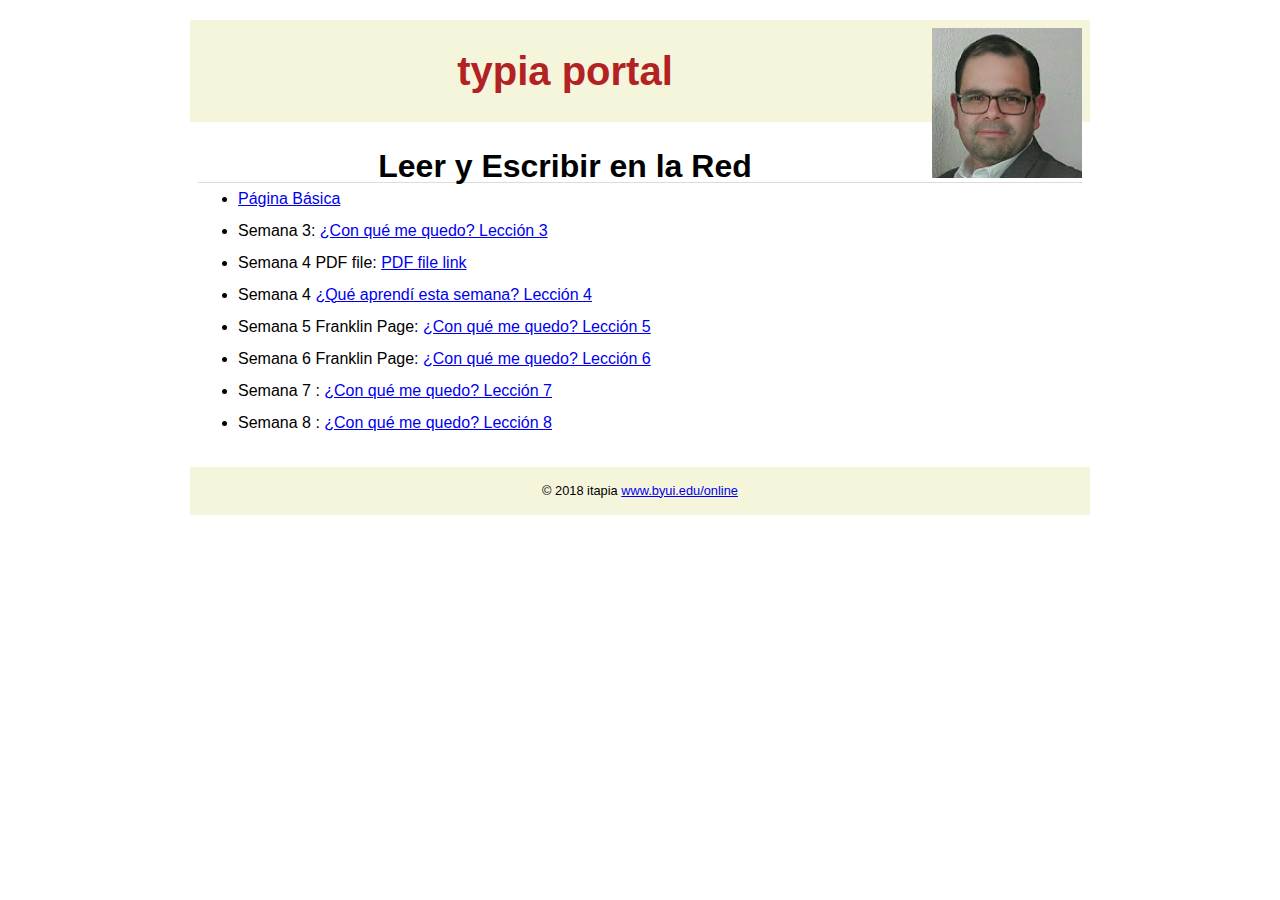
<file: index.html>
<!DOCTYPE html>
<html lang="es">
<head>
    <meta charset="utf-8">
    <meta name="viewport" content="width=device-width, initial-scale=1">
    <title>typia portal web design and development´s learnings</title>
    <meta name="description" content="Findings portal page from itapia lifelong learning">
    <link rel="stylesheet" href="styles/normalize.css">
    <link rel="stylesheet" href="styles/main.css">
    <!--link rel="icon" href="images/tapiah2favicon.ico"--> 
</head>
    
<body>
    <header>
    <img src="images/tapia-fotoprofile.jpg" width="200" alt="My profile picture">
    <h1>typia portal</h1>
    </header>
    <nav>
    <!--This will be state in future-->
    </nav>
    <main>
    <h2>Leer y Escribir en la Red</h2>
    <ul>
        <li><a href="basicpage.html">Página Básica</a></li>
        <li>Semana 3: <a href="fixedhtml.html">¿Con qué me quedo? Lección 3</a></li>
        <li>Semana 4 PDF file: <a href="/assignments/lesson-4/tapia-websiteplan.pdf">PDF file link</a></li>
        <li>Semana 4 <a href="/assignments/lesson-4/franklin-site/franklin-4.html">¿Qué aprendí esta semana? Lección 4</a></li>
        <li>Semana 5 Franklin Page: <a href="/assignments/lesson-5/index.html">¿Con qué me quedo? Lección 5</a></li>
        <li>Semana 6 Franklin Page: <a href="/assignments/lesson-61/index.html">¿Con qué me quedo? Lección 6</a></li>
        <li>Semana 7 : <a href="#">¿Con qué me quedo? Lección 7</a></li>
        <li>Semana 8 : <a href="#">¿Con qué me quedo? Lección 8</a></li>
    </ul> 
   
        
        
    </main> 
    <footer>
        <p>&copy; 2018 itapia <a href="http://www.byui.edu/online">www.byui.edu/online</a></p>
    </footer>
</body>
</html>
</file>
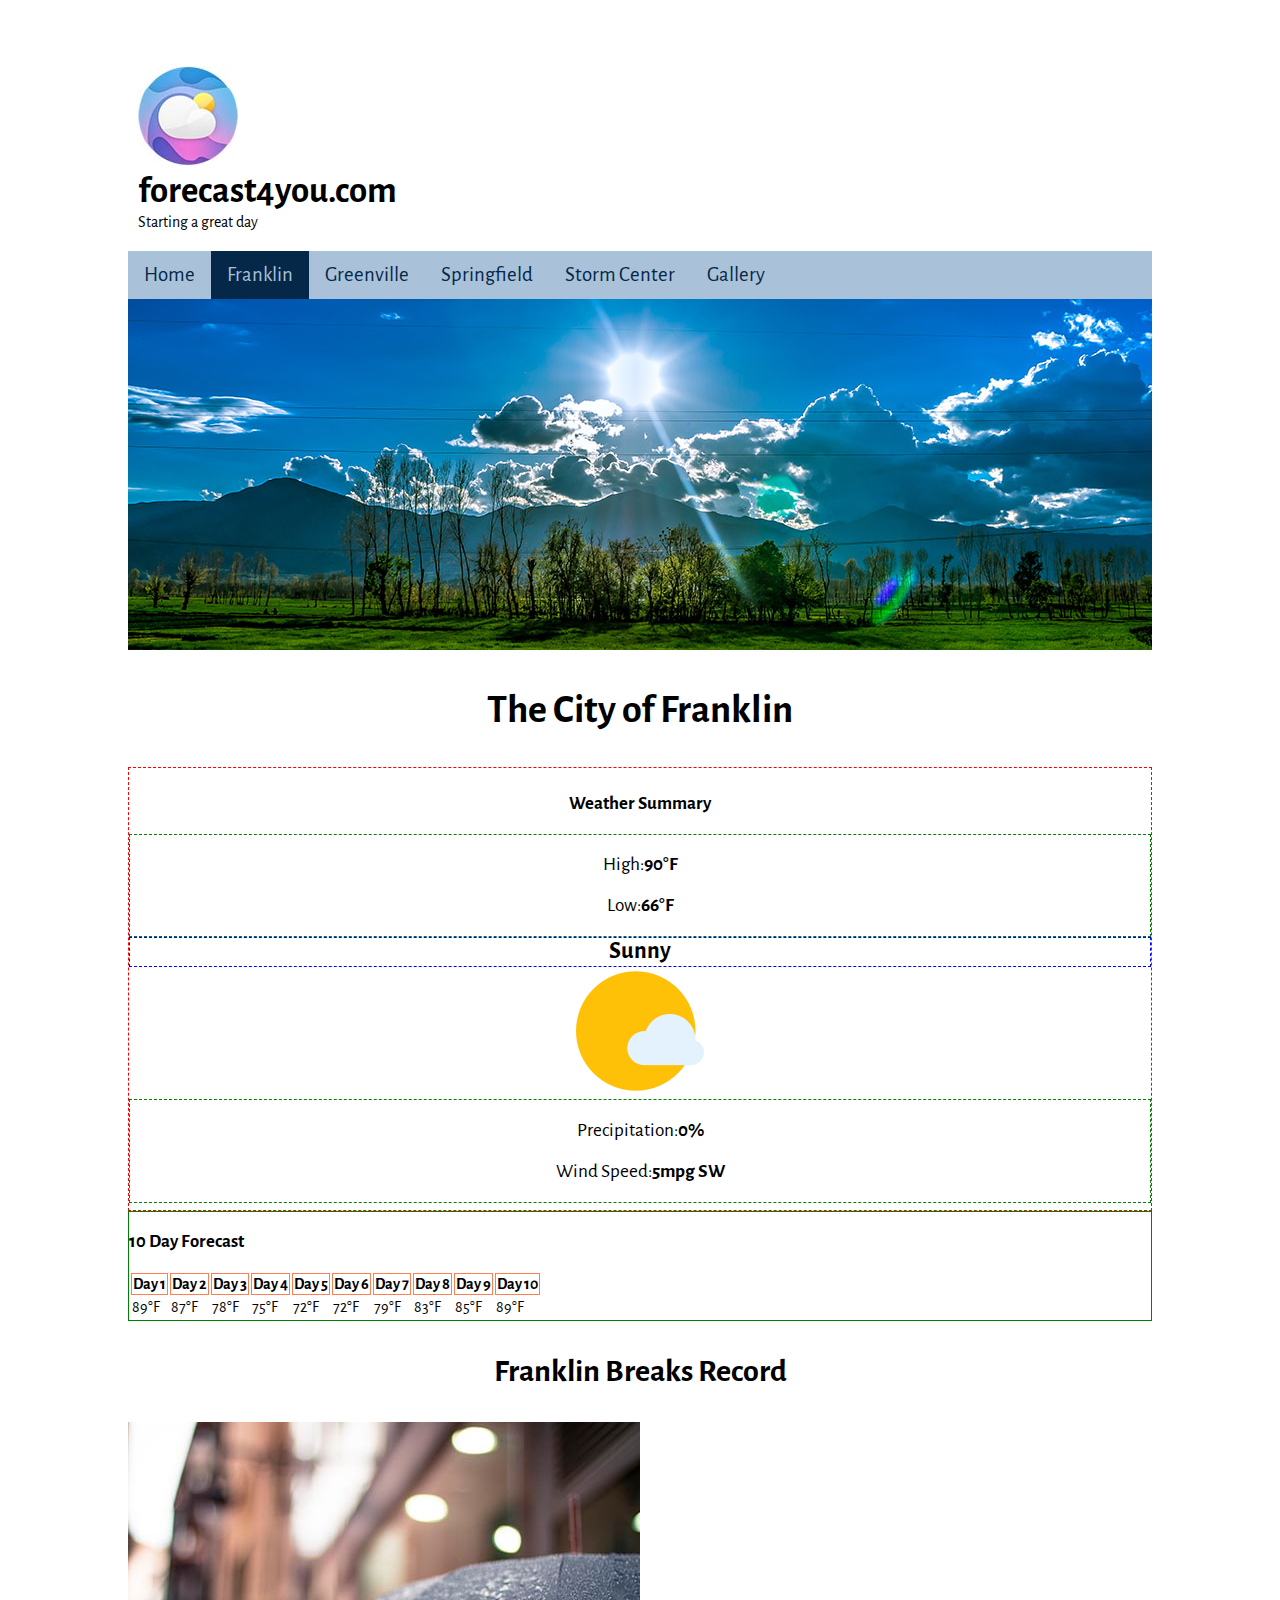
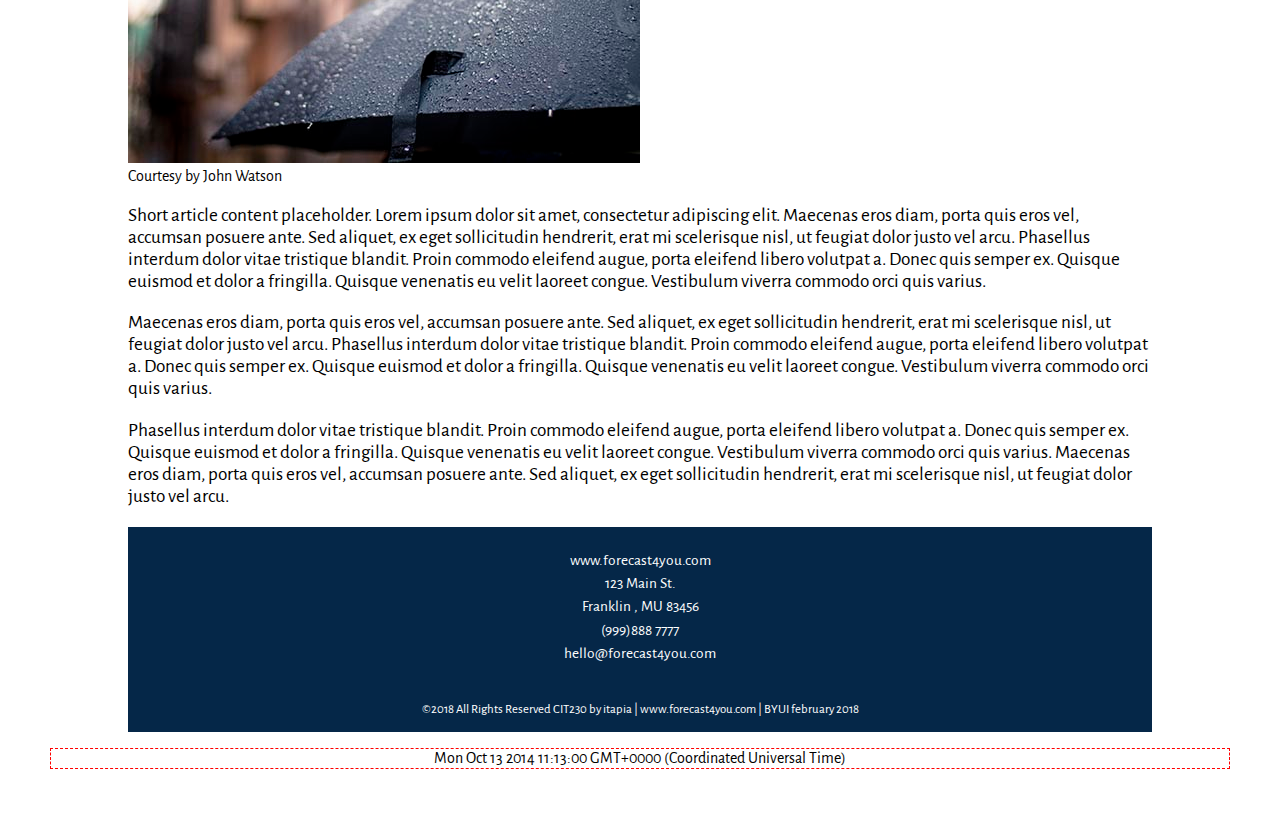
<file: assignments/lesson-6/index.html>
<!doctype html>
<html lang="en-us">
<head>
  <meta charset="utf-8">
  <meta name="viewport" content="width=device-width, initial-scale=1.0">
  <title>franklin-city-weather-site</title>
  <meta name="author" content="israel-tapia-cit230-byui">
  <meta name="description" content="page description placeholder">
    <!-- external style references in the proper cascading order -->
            <link href="https://fonts.googleapis.com/css?family=Merriweather:300,400,400i,700" rel="stylesheet">
    
            <link href="https://fonts.googleapis.com/css?family=Alegreya+Sans:300,400,500,700" rel="stylesheet">
    <!-- OK Google API font reference -->
    <link href="styles/normalize.css" rel="stylesheet"> <!-- normalize useragent/browser defaults -->
    <link href="styles/main.css" rel="stylesheet">    <!-- default styles - small/phone views -->
    <link href="styles/medium.css" rel="stylesheet">  <!-- medium/tablet views -->
    <link href="styles/large.css" rel="stylesheet">   <!-- large/wide/desktop views --> 
</head>

    
<body>
<!-------------------HEADER----------------->

  <header>
    <figure></figure>
      <img src="images/logo-circle-weatherps6.jpg" alt="The site logo">
    
    <h1>forecast4you.com</h1>
    <div class="subheading">Starting a great day</div>
  </header>

<!-------------------NAV----------------->
  <!-- site navigation use placeholder references -->
  <nav> <!--.navigation-->
    <button onclick="toggleNavMenu()">&#9776;</button>
    <ul><!--.responsive-->
    	
        <li><a href="#">Home</a></li><!--.li-->
        <li class="active"><a href="#">Franklin</a></li>
    	<li><a href="#">Greenville</a></li>
    	<li><a href="#">Springfield</a></li>
    	<li><a href="#">Storm Center</a></li>
    	<li><a href="#">Gallery</a></li>
        <!--<a href="javascript:void(0);" class="icon" onclick="myFunction()">&#9776;</a>
        The link with class="icon" is used to open and close the topnav on small screens.

        <a href="javascript:void(0);" style="font-size:15px;" class="icon" onclick="myFunction()">&#9776;</a>-->
    </ul>
  </nav>

<!-------------------MAIN----------------->
  <main>
    
        <figure> <!--add a figure tag around the image, like <figure class="xx">-->
            <img src="images/franklin-originalmedium9.jpg" alt="sun-storm">
        </figure>
        <h2>The City of Franklin</h2><!--why we move this here  down-->
      
      <!-------------------MAIN SECTION weather summary----------------->
    <section class="wsummary">
        
      <h3>Weather Summary</h3>  
          <div class="highlow">
            <p>High:<strong>90°F</strong></p>  
            <p>Low:<strong>66°F</strong></p>  
          </div>
        
          <div class="current">
            <h4>Sunny</h4>
            <picture>
                <img src="images/sunny128.png" alt="sunnyday-icon">
            </picture>
          </div>
        
          <div class="conditions">
            <p>Precipitation:<strong>0%</strong></p>  
            <p>Wind Speed:<strong>5mpg SW</strong></p>  
          </div>
        

    </section>
      
        <!-------------------MAIN SECTION 10 DAY FORECAST----------------->
    <section class="forecast">
      <h3>10 Day Forecast</h3>

    <!--caption it was originally h3-->
    <!------------------------------TABLE--------->  
    <table>
	    <thead><!--header of table-->
            <tr>
                <th>Day 1</th>
                <th>Day 2</th>
                <th>Day 3</th>
                <th>Day 4</th>
                <th>Day 5</th>
                <th>Day 6</th>
                <th>Day 7</th>
                <th>Day 8</th>
                <th>Day 9</th>
                <th>Day 10</th>
            </tr>
		</thead>
                    <tbody>  
                    <tr>
                        <td>89&deg;F</td>
                        <td>87&deg;F</td>
                        <td>78&deg;F</td>
                        <td>75&deg;F</td>
                        <td>72&deg;F</td>
                        <td>72&deg;F</td>
                        <td>79&deg;F</td>
                        <td>83&deg;F</td>
                        <td>85&deg;F</td>
                        <td>89&deg;F</td>
                    </tr>
                    </tbody>
        </table>
      </section>
      
<!-------------------MAIN ARTICLE FRANKLIN BREAKS RECORD----------------->
    <article>
      <h3>Franklin Breaks Record</h3>	
      <div class="town-article">
        <!--should I <figure></figure>-->
            <img src="images/umbrella-rain12512.jpg" alt="rainyvitro">
            <figcaption>Courtesy by John Watson</figcaption>
        
        <p class="lightfont">Short article content placeholder. Lorem ipsum dolor sit amet, consectetur adipiscing elit. Maecenas eros diam, porta quis eros vel, accumsan posuere ante. Sed aliquet, ex eget sollicitudin hendrerit, erat mi scelerisque nisl, ut feugiat dolor justo vel arcu. Phasellus interdum dolor vitae tristique blandit. Proin commodo eleifend augue, porta eleifend libero volutpat a. Donec quis semper ex. Quisque euismod et dolor a fringilla. Quisque venenatis eu velit laoreet congue. Vestibulum viverra commodo orci quis varius.</p>
        <p class="lightfont">Maecenas eros diam, porta quis eros vel, accumsan posuere ante. Sed aliquet, ex eget sollicitudin hendrerit, erat mi scelerisque nisl, ut feugiat dolor justo vel arcu. Phasellus interdum dolor vitae tristique blandit. Proin commodo eleifend augue, porta eleifend libero volutpat a. Donec quis semper ex. Quisque euismod et dolor a fringilla. Quisque venenatis eu velit laoreet congue. Vestibulum viverra commodo orci quis varius.</p>
        <p class="lightfont">Phasellus interdum dolor vitae tristique blandit. Proin commodo eleifend augue, porta eleifend libero volutpat a. Donec quis semper ex. Quisque euismod et dolor a fringilla. Quisque venenatis eu velit laoreet congue. Vestibulum viverra commodo orci quis varius. Maecenas eros diam, porta quis eros vel, accumsan posuere ante. Sed aliquet, ex eget sollicitudin hendrerit, erat mi scelerisque nisl, ut feugiat dolor justo vel arcu. </p>
      </div>
		</article>		  
  
  </main>

<!-------------------FOOTER----------------->
    
  <footer>
    <aside>
        <p>www.forecast4you.com</p>
        <p>123 Main St.</p>
        <p>Franklin , MU 83456</p>
        <P>(999)888 7777</P>
        <P>hello@forecast4you.com</P>
    </aside>
    <p class="footer-bar">&copy;2018 All Rights Reserved CIT230 by itapia | www.forecast4you.com | <span id="currentdate">BYUI february 2018</span></p>
  </footer>

    <script src="scripts/hamburger.js"></script>
    
    <!--<span id="currentDate">this is span</span>-->
    
    <script src="scripts/currentdate.js"></script>
    
    <p id="fecha"></p>

    <script>
    var d = new Date("October 13, 2014 11:13:00");
    document.getElementById("fecha").innerHTML = d;
    </script>
    
    
</body>
</html>
</file>
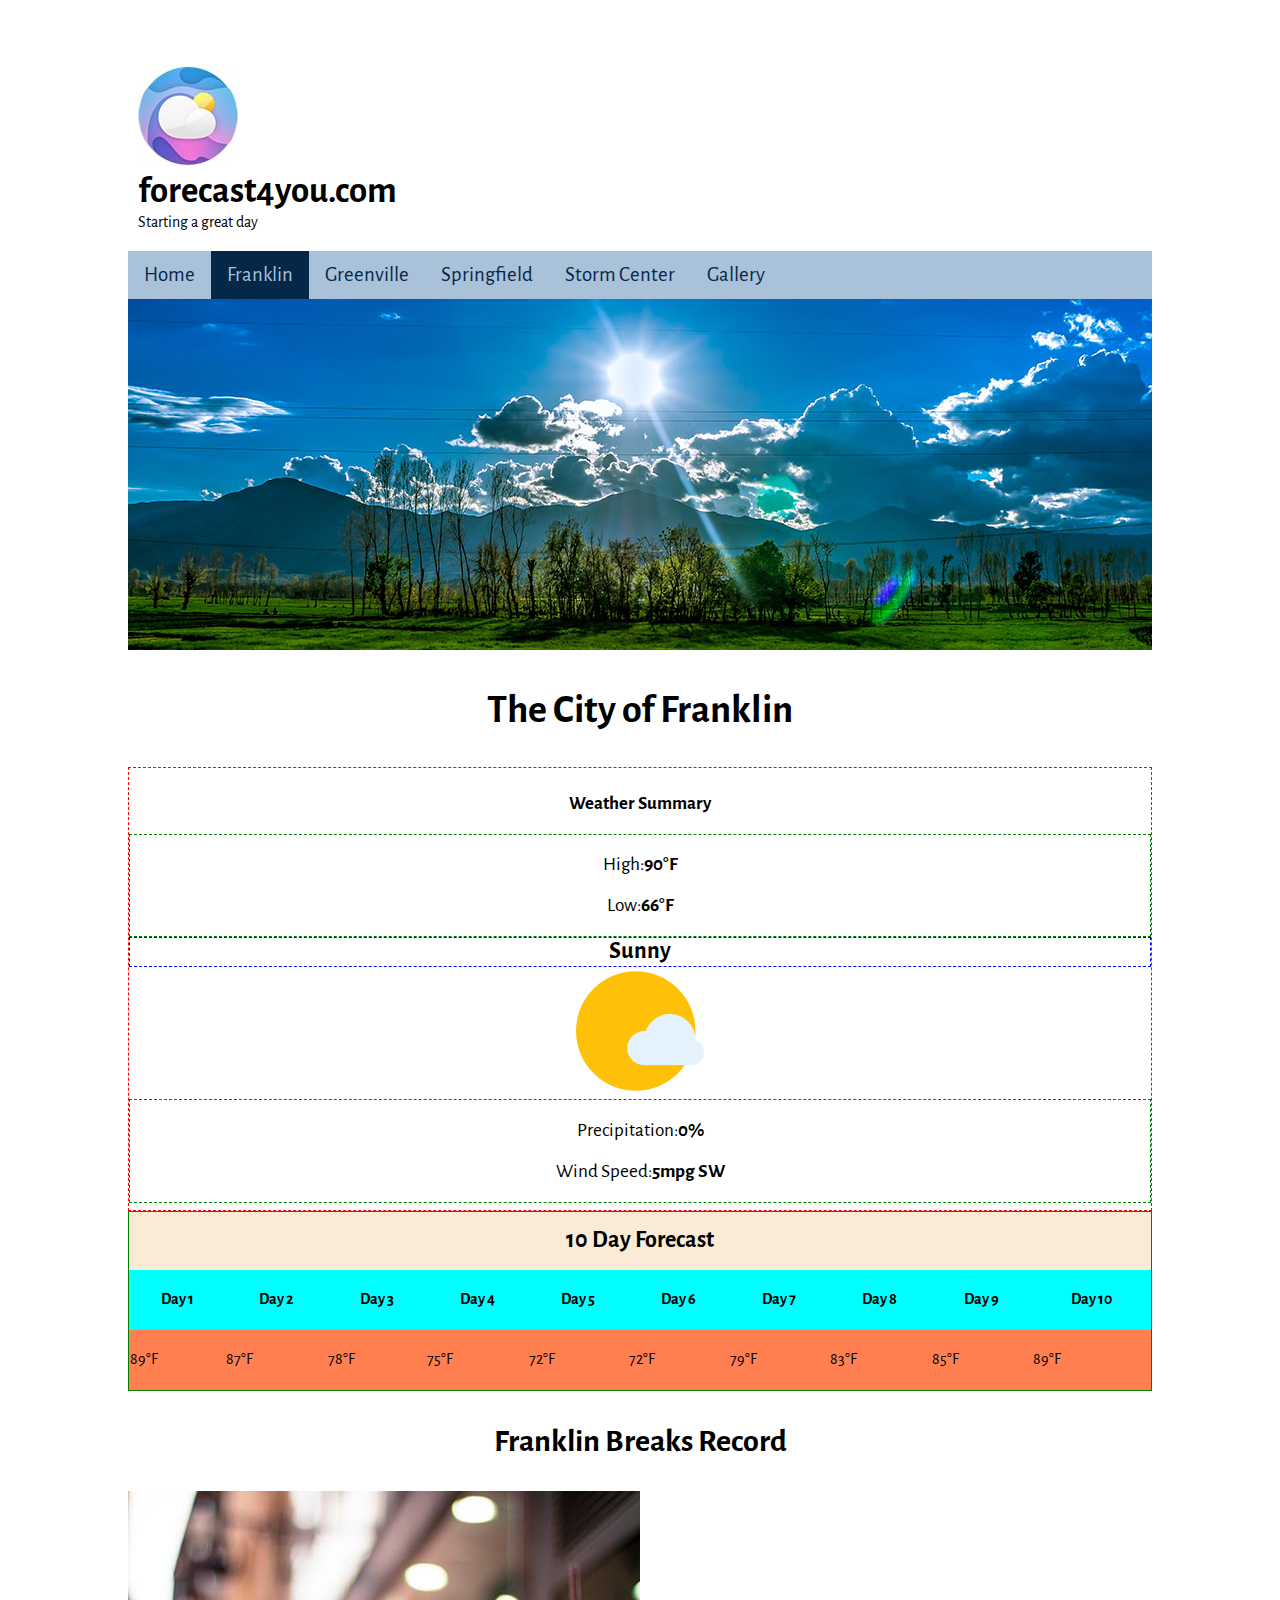
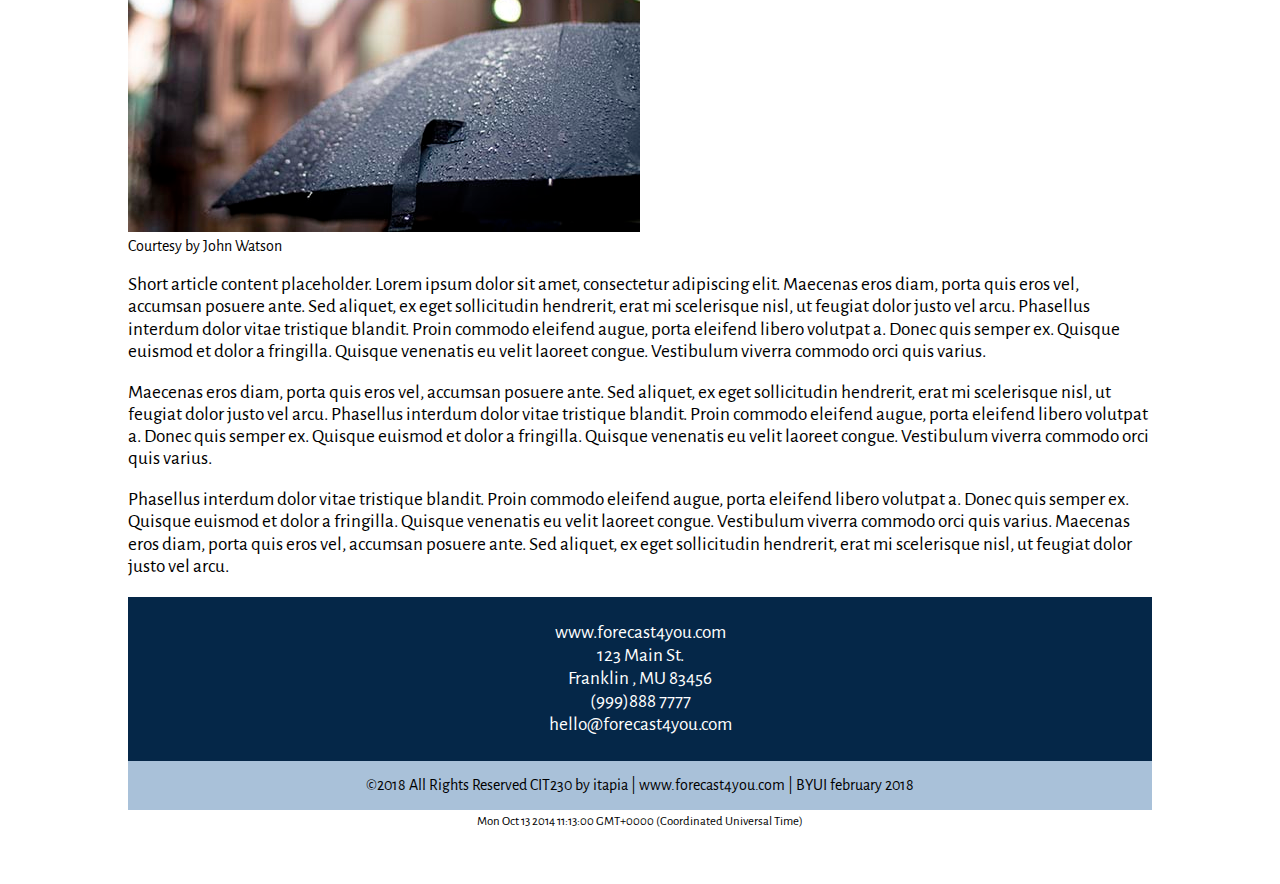
<file: assignments/lesson-71/index.html>
<!doctype html>
<html lang="en-us">
<head>
  <meta charset="utf-8">
  <meta name="viewport" content="width=device-width, initial-scale=1.0">
  <title>franklin-city-weather-site</title>
  <meta name="author" content="israel-tapia-cit230-byui">
  <meta name="description" content="page description placeholder">
    <!-- external style references in the proper cascading order -->
            <link href="https://fonts.googleapis.com/css?family=Merriweather:300,400,400i,700" rel="stylesheet">
    
            <link href="https://fonts.googleapis.com/css?family=Alegreya+Sans:300,400,500,700" rel="stylesheet">
    <!-- OK Google API font reference -->
    <link href="styles/normalize.css" rel="stylesheet"> <!-- normalize useragent/browser defaults -->
    <link href="styles/main.css" rel="stylesheet">    <!-- default styles - small/phone views -->
    <link href="styles/medium.css" rel="stylesheet">  <!-- medium/tablet views -->
    <link href="styles/large.css" rel="stylesheet">   <!-- large/wide/desktop views --> 
</head>

    
<body>
<!-------------HEADER es logo y mas------------>

  <header>
    <figure></figure>
      <img src="images/logo-circle-weatherps6.jpg" alt="The site logo">
    
    <h1>forecast4you.com</h1>
    <div class="subheading">Starting a great day</div>
  </header>

<!-------------NAV es barra de navegación------------->
  <!-- site navigation use placeholder references -->
  <nav> <!--.navigation-->
    <button onclick="toggleNavMenu()">&#9776;</button>
    <ul><!--.responsive-->
    	
        <li><a href="#">Home</a></li><!--.li-->
        <li class="active"><a href="#">Franklin</a></li>
    	<li><a href="#">Greenville</a></li>
    	<li><a href="#">Springfield</a></li>
    	<li><a href="#">Storm Center</a></li>
        
        
<!----------xx------>
    	<li><a href="gallery.html">Gallery</a></li>
        <!--<a href="javascript:void(0);" class="icon" onclick="myFunction()">&#9776;</a>
        The link with class="icon" is used to open and close the topnav on small screens.

        <a href="javascript:void(0);" style="font-size:15px;" class="icon" onclick="myFunction()">&#9776;</a>-->
    </ul>
  </nav>

<!-------------MAIN empieza con la imagen banner------------->
  <main>
    
        <figure> <!--add a figure tag around the image, like <figure class="xx">-->
            <img src="images/franklin-originalmedium9.jpg" alt="sun-storm">
        </figure>
        <h2>The City of Franklin</h2><!--why we move this here  down-->
      
<!----------SECTION de MAIN weather summary------------>
    <section class="wsummary">
        
      <h3>Weather Summary</h3>  
          <div class="highlow">
            <p>High:<strong>90°F</strong></p>  
            <p>Low:<strong>66°F</strong></p>  
          </div>
        
          <div class="current">
            <h4>Sunny</h4>
            <picture>
                <img src="images/sunny128.png" alt="sunnyday-icon">
            </picture>
          </div>
        
          <div class="conditions">
            <p>Precipitation:<strong>0%</strong></p>  
            <p>Wind Speed:<strong>5mpg SW</strong></p>  
          </div>
        

    </section>
      
<!-----------SECTION de MAIN 10 day forecast----------->
    <section class="forecast">
      <h3>10 Day Forecast</h3>

    <!--caption it was originally h3-->
<!-------------TABLE de SECTION 10 day forecast--------->  
    <table>
	    <thead><!--header of table-->
            <tr>
                <th>Day 1</th>
                <th>Day 2</th>
                <th>Day 3</th>
                <th>Day 4</th>
                <th>Day 5</th>
                <th>Day 6</th>
                <th>Day 7</th>
                <th>Day 8</th>
                <th>Day 9</th>
                <th>Day 10</th>
            </tr>
		</thead>
                    <tbody>  
                    <tr>
                        <td>89&deg;F</td>
                        <td>87&deg;F</td>
                        <td>78&deg;F</td>
                        <td>75&deg;F</td>
                        <td>72&deg;F</td>
                        <td>72&deg;F</td>
                        <td>79&deg;F</td>
                        <td>83&deg;F</td>
                        <td>85&deg;F</td>
                        <td>89&deg;F</td>
                    </tr>
                    </tbody>
        </table>
      </section>
      
<!--------ARTICLE de MAIN Franklin Breaks Record------------>
    <article>
      <h3>Franklin Breaks Record</h3>	
      <div class="town-article">
        <!--should I <figure></figure>-->
            <img src="images/umbrella-rain12512.jpg" alt="rainyvitro">
            <figcaption>Courtesy by John Watson</figcaption>
        
        <p class="lightfont">Short article content placeholder. Lorem ipsum dolor sit amet, consectetur adipiscing elit. Maecenas eros diam, porta quis eros vel, accumsan posuere ante. Sed aliquet, ex eget sollicitudin hendrerit, erat mi scelerisque nisl, ut feugiat dolor justo vel arcu. Phasellus interdum dolor vitae tristique blandit. Proin commodo eleifend augue, porta eleifend libero volutpat a. Donec quis semper ex. Quisque euismod et dolor a fringilla. Quisque venenatis eu velit laoreet congue. Vestibulum viverra commodo orci quis varius.</p>
        <p class="lightfont">Maecenas eros diam, porta quis eros vel, accumsan posuere ante. Sed aliquet, ex eget sollicitudin hendrerit, erat mi scelerisque nisl, ut feugiat dolor justo vel arcu. Phasellus interdum dolor vitae tristique blandit. Proin commodo eleifend augue, porta eleifend libero volutpat a. Donec quis semper ex. Quisque euismod et dolor a fringilla. Quisque venenatis eu velit laoreet congue. Vestibulum viverra commodo orci quis varius.</p>
        <p class="lightfont">Phasellus interdum dolor vitae tristique blandit. Proin commodo eleifend augue, porta eleifend libero volutpat a. Donec quis semper ex. Quisque euismod et dolor a fringilla. Quisque venenatis eu velit laoreet congue. Vestibulum viverra commodo orci quis varius. Maecenas eros diam, porta quis eros vel, accumsan posuere ante. Sed aliquet, ex eget sollicitudin hendrerit, erat mi scelerisque nisl, ut feugiat dolor justo vel arcu. </p>
      </div>
		</article>		  
  
  </main><!----CIERRA MAIN---->

<!---------------FOOTER zona azul baja---------------->
    
  <footer>
    <aside>
        <p>www.forecast4you.com</p>
        <p>123 Main St.</p>
        <p>Franklin , MU 83456</p>
        <P>(999)888 7777</P>
        <P>hello@forecast4you.com</P>
    </aside>
    <p class="footer-bar">&copy;2018 All Rights Reserved CIT230 by itapia | www.forecast4you.com | <span id="currentdate">BYUI february 2018</span></p>
  </footer>

    <script src="scripts/hamburger.js"></script>
    
    <!--<span id="currentDate">this is span</span>-->
    
    <script src="scripts/currentdate.js"></script>
    
    <p id="fecha"></p>

    <script>
    var d = new Date("October 13, 2014 11:13:00");
    document.getElementById("fecha").innerHTML = d;
    </script>
    
    
</body>
</html>
</file>
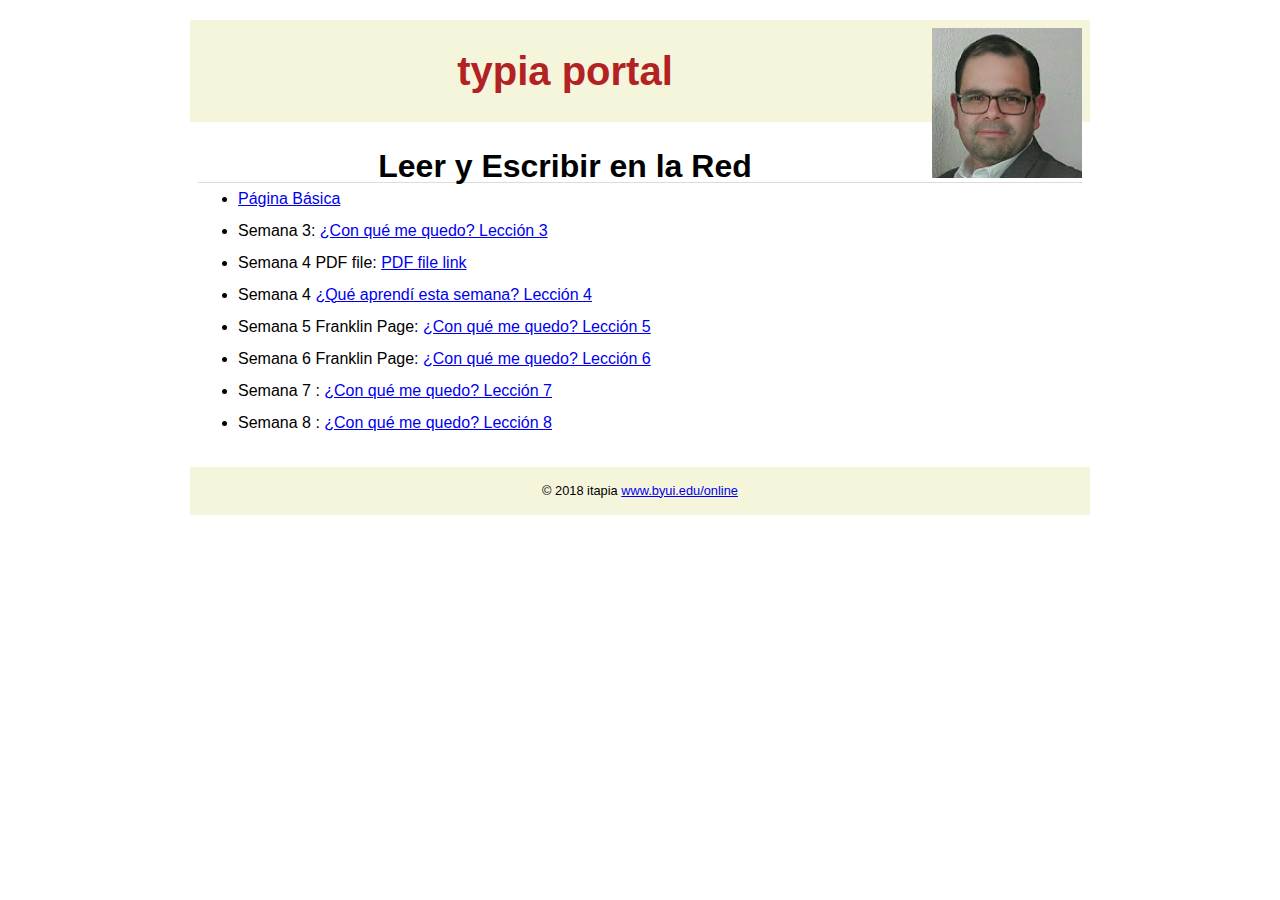
<file: indextypia.html>
<!DOCTYPE html>
<html lang="es">
<head>
    <meta charset="utf-8">
    <meta name="viewport" content="width=device-width, initial-scale=1">
    <title>typia portal web design and development´s learnings</title>
    <meta name="description" content="Findings portal page from itapia lifelong learning">
    <link rel="stylesheet" href="styles/normalize.css">
    <link rel="stylesheet" href="styles/main.css">
    <!--link rel="icon" href="images/tapiah2favicon.ico"--> 
</head>
    
<body>
    <header>
    <img src="images/tapia-fotoprofile.jpg" width="200" alt="My profile picture">
    <h1>typia portal</h1>
    </header>
    <nav>
    <!--This will be state in future-->
    </nav>
    <main>
    <h2>Leer y Escribir en la Red</h2>
    <ul>
        <li><a href="basicpage.html">Página Básica</a></li>
        <li>Semana 3: <a href="fixedhtml.html">¿Con qué me quedo? Lección 3</a></li>
        <li>Semana 4 PDF file: <a href="/assignments/lesson-4/tapia-websiteplan.pdf">PDF file link</a></li>
        <li>Semana 4 <a href="/assignments/lesson-4/franklin-site/franklin-4.html">¿Qué aprendí esta semana? Lección 4</a></li>
        <li>Semana 5 Franklin Page: <a href="/assignments/lesson-5/index.html">¿Con qué me quedo? Lección 5</a></li>
        <li>Semana 6 Franklin Page: <a href="/assignments/lesson-61/index.html">¿Con qué me quedo? Lección 6</a></li>
        <li>Semana 7 : <a href="#">¿Con qué me quedo? Lección 7</a></li>
        <li>Semana 8 : <a href="#">¿Con qué me quedo? Lección 8</a></li>
    </ul> 
   
        
        
    </main> 
    <footer>
        <p>&copy; 2018 itapia <a href="http://www.byui.edu/online">www.byui.edu/online</a></p>
    </footer>
</body>
</html>
</file>
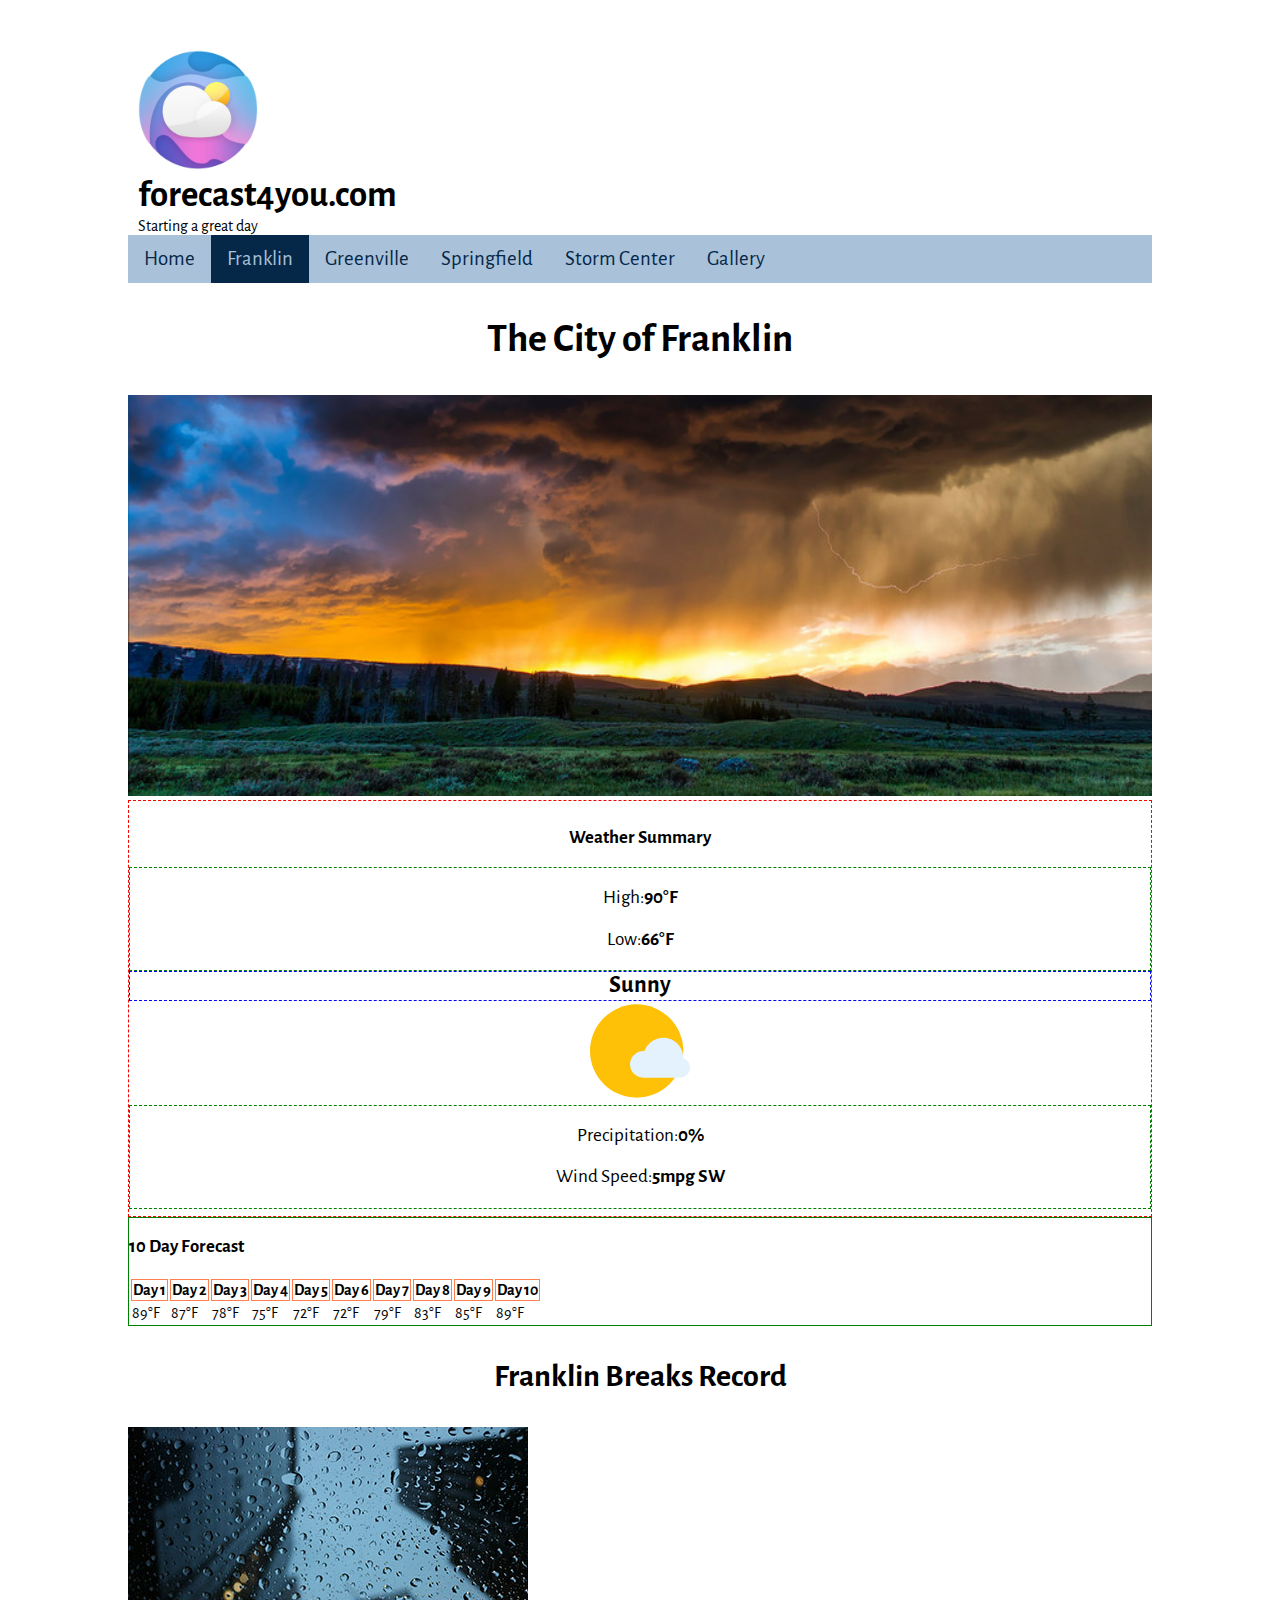
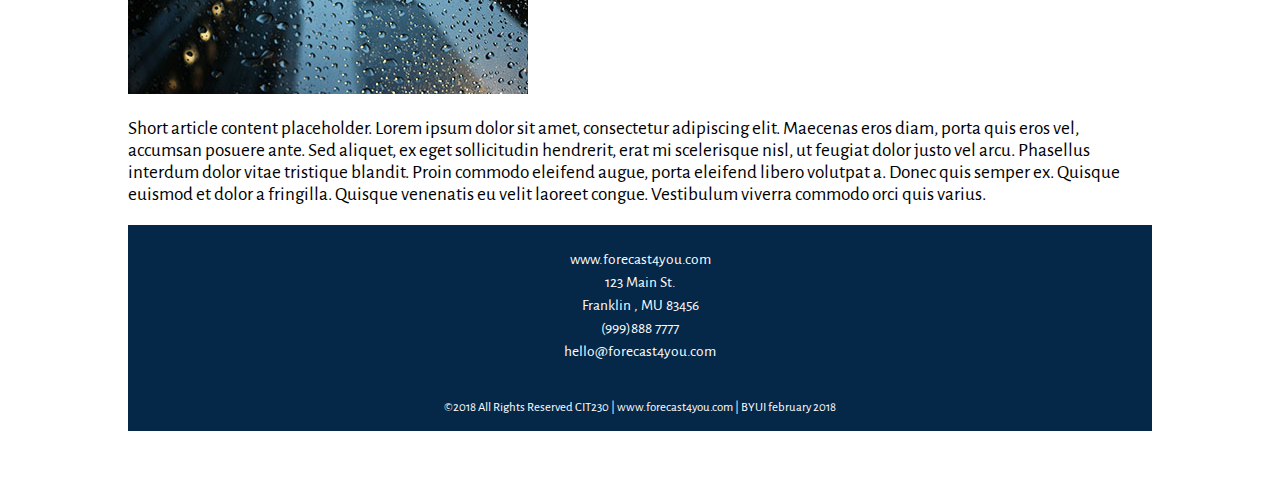
<file: assignments/lesson-6/backupclima index.html>
<!doctype html>
<html lang="en-us">
<head>
  <meta charset="utf-8">
  <meta name="viewport" content="width=device-width, initial-scale=1.0">
  <title>franklin-city-weather-site</title>
  <meta name="author" content="israel-tapia-cit230-byui">
  <meta name="description" content="page description placeholder">
    <!-- external style references in the proper cascading order -->
            <link href="https://fonts.googleapis.com/css?family=Merriweather:300,400,400i,700" rel="stylesheet">
    
            <link href="https://fonts.googleapis.com/css?family=Alegreya+Sans:300,400,500,700" rel="stylesheet">
    <!-- OK Google API font reference -->
    <link href="styles/normalize.css" rel="stylesheet"> <!-- normalize useragent/browser defaults -->
    <link href="styles/main.css" rel="stylesheet">    <!-- default styles - small/phone views -->
    <link href="styles/medium.css" rel="stylesheet">  <!-- medium/tablet views -->
    <link href="styles/large.css" rel="stylesheet">   <!-- large/wide/desktop views --> 
</head>

    
<body>
<!-------------------HEADER----------------->

  <header>
    <img src="images/logo-circle-weather.png" alt="The site logo" width="120px">
    <h1>forecast4you.com</h1>
    <div class="subheading">Starting a great day</div>
  </header>

<!-------------------NAV----------------->
  <!-- site navigation use placeholder references -->
  <nav>
    <button onclick="toggleNavMenu()">&#9776;</button>
    <ul>            <!--it could be class="topnav" to try responsive topnav example later-->
    	
        <li><a href="#">Home</a></li>
        <li class="active"><a href="#">Franklin</a></li>
    	<li><a href="#">Greenville</a></li>
    	<li><a href="#">Springfield</a></li>
    	<li><a href="#">Storm Center</a></li>
    	<li><a href="#">Gallery</a></li>
    </ul>
  </nav>

<!-------------------MAIN----------------->
  <main>
    <h2>The City of Franklin</h2>
        <figure>
            <img src="images/banner-sun-storm.jpg" alt="sun-storm" width="800" height="313">
        </figure>
      
      
      <!-------------------MAIN SECTION weather summary----------------->
    <section class="wsummary">
        
      <h3>Weather Summary</h3>  
          <div class="highlow">
            <p>High:<strong>90°F</strong></p>  
            <p>Low:<strong>66°F</strong></p>  
          </div>
        
          <div class="current">
            <h4>Sunny</h4>
            <picture>
                <img src="images/sunny.svg" alt="sunnyday-icon" width="100">
            </picture>
          </div>
        
          <div class="conditions">
            <p>Precipitation:<strong>0%</strong></p>  
            <p>Wind Speed:<strong>5mpg SW</strong></p>  
          </div>
        

    </section>
      
        <!-------------------MAIN SECTION 10 DAY FORECAST----------------->
    <section class="forecast">
      <h3>10 Day Forecast</h3>

    <!--caption it was originally h3-->
      <table>
	    <thead><!--header of table-->
            <tr>
                <th>Day 1</th>
                <th>Day 2</th>
                <th>Day 3</th>
                <th>Day 4</th>
                <th>Day 5</th>
                <th>Day 6</th>
                <th>Day 7</th>
                <th>Day 8</th>
                <th>Day 9</th>
                <th>Day 10</th>
            </tr>
		</thead>
                    <tbody>  
                    <tr>
                        <td>89&deg;F</td>
                        <td>87&deg;F</td>
                        <td>78&deg;F</td>
                        <td>75&deg;F</td>
                        <td>72&deg;F</td>
                        <td>72&deg;F</td>
                        <td>79&deg;F</td>
                        <td>83&deg;F</td>
                        <td>85&deg;F</td>
                        <td>89&deg;F</td>
                    </tr>
                    </tbody>
        </table>
      </section>
      
<!-------------------MAIN ARTICLE FRANKLIN BREAKS RECORD----------------->
    <article>
      <h3>Franklin Breaks Record</h3>	
      <div class="town-article">

        <img src="images/city-rain400x267.jpg" alt="faros" width="400" height="267">
        <p>Short article content placeholder. Lorem ipsum dolor sit amet, consectetur adipiscing elit. Maecenas eros diam, porta quis eros vel, accumsan posuere ante. Sed aliquet, ex eget sollicitudin hendrerit, erat mi scelerisque nisl, ut feugiat dolor justo vel arcu. Phasellus interdum dolor vitae tristique blandit. Proin commodo eleifend augue, porta eleifend libero volutpat a. Donec quis semper ex. Quisque euismod et dolor a fringilla. Quisque venenatis eu velit laoreet congue. Vestibulum viverra commodo orci quis varius.</p>
      </div>
		</article>		  
  
  </main>

<!-------------------FOOTER----------------->
    
  <footer>
    <aside>
        <p>www.forecast4you.com</p>
        <p>123 Main St.</p>
        <p>Franklin , MU 83456</p>
        <P>(999)888 7777</P>
        <P>hello@forecast4you.com</P>
    </aside>
    <p class="footer-bar">&copy;2018 All Rights Reserved CIT230 | www.forecast4you.com | <span id="currentdate">BYUI february 2018</span></p>
  </footer>

  <script src="scripts/hamburger.js"></script>
  <script src="scripts/currentdate.js"></script>

</body>
</html>
</file>
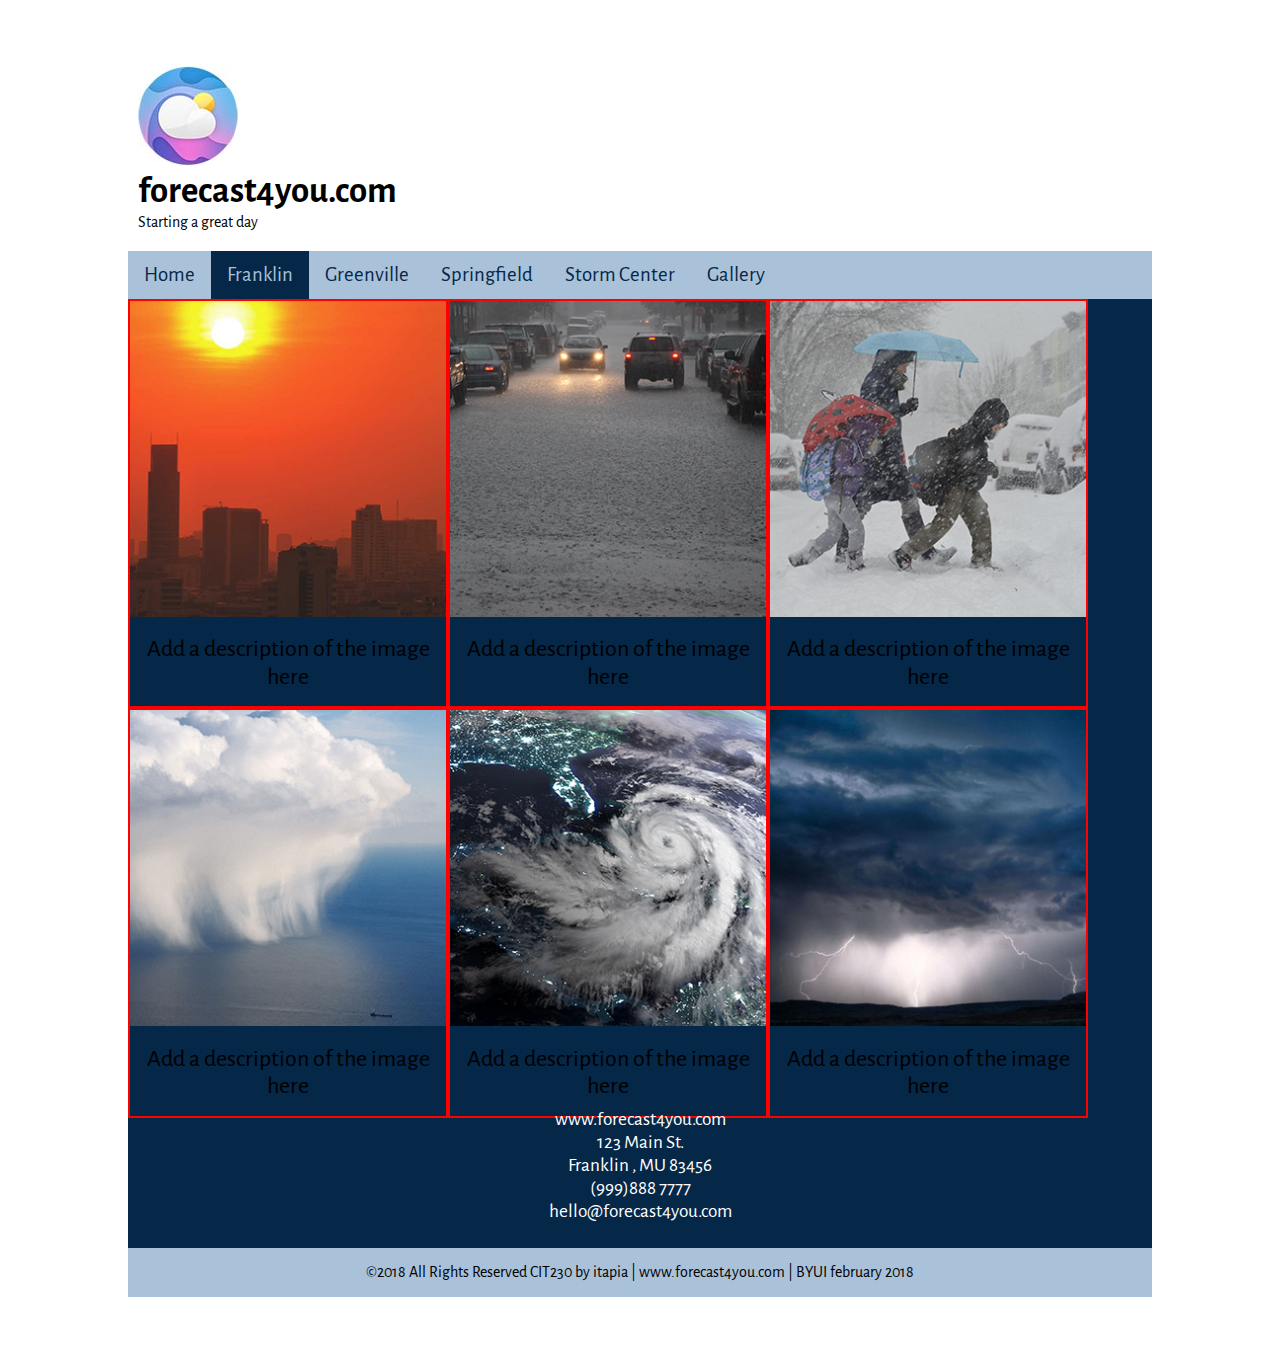
<file: assignments/lesson-71/gallery.html>
<!--------gallery.html page--------->

<!----Use CSS Grid so that the large view displays three columns, the medium, two columns, and the small view only one column.

***This page must utilize the CSS Grid display property for the main content area which contains the images and descriptions. 

Incorporate the ***CSS box-shadow property when a user hovers over the images in the gallery and apply the shadow to the image and corresponding descriptive text in the large view only. 
Hint: See the Pen Image Effects on CodePen. 

OK Your site navigation on both pages should link back and forth between the Franklin and Gallery pages.-->

<!doctype html>
<html lang="en-us">
<head>
  <meta charset="utf-8">
  <meta name="viewport" content="width=device-width, initial-scale=1.0">
  <title>gallery-franklin-page</title>
  <meta name="author" content="israel-tapia-cit230-byui">
  <meta name="description" content="page description placeholder">
    <!-- external style references in the proper cascading order -->
            <link href="https://fonts.googleapis.com/css?family=Merriweather:300,400,400i,700" rel="stylesheet">
    
            <link href="https://fonts.googleapis.com/css?family=Alegreya+Sans:300,400,500,700" rel="stylesheet">
    <!-- OK Google API font reference -->
    <link href="styles/normalize.css" rel="stylesheet"> <!-- normalize useragent/browser defaults -->
    <link href="styles/main.css" rel="stylesheet">    <!-- default styles - small/phone views -->
    <link href="styles/medium.css" rel="stylesheet">  <!-- medium/tablet views -->
    <link href="styles/large.css" rel="stylesheet">   <!-- large/wide/desktop views --> 

<!--------------TEMPORAL STYLES?----------------> 
    <style></style>
</head>
    
    
<body>    
<!-------------HEADER es logo y mas------------>
    <header>
    <figure></figure>
      <img src="images/logo-circle-weatherps6.jpg" alt="The site logo">
    
    <h1>forecast4you.com</h1>
    <div class="subheading">Starting a great day</div>
  </header>

<!------------NAV barra de navegación--------------->
  <!-- site navigation use placeholder references -->
<nav> <!--.navigation-->
    <button onclick="toggleNavMenu()">&#9776;</button>
    <ul><!--.responsive-->
    	
        <li><a href="index.html">Home</a></li><!--.li-->
        <li class="active"><a href="#">Franklin</a></li>
    	<li><a href="#">Greenville</a></li>
    	<li><a href="#">Springfield</a></li>
    	<li><a href="#">Storm Center</a></li>
        <!-------Review this xx------>
    	<li><a href="gallery.html">Gallery</a></li>
        <!--<a href="javascript:void(0);" class="icon" onclick="myFunction()">&#9776;</a>
        The link with class="icon" is used to open and close the topnav on small screens.
        <a href="javascript:void(0);" style="font-size:15px;" class="icon" onclick="myFunction()">&#9776;</a>-->
    </ul>
</nav>
<!------------MAIN CONTENT AREA---------------
***This page must utilize the CSS Grid display property for the main content area which contains the images and descriptions.-->
<main>
    <div class="gallery">
        <a target="_blank" href="images/hot12.jpg">
            <img src="images/hot12.jpg" alt="Fjords" width="320px">
        </a>
    <div class="desc">Add a description of the image here</div>
    </div>
    
    <div class="gallery">
        <a target="_blank" href="images/rainy12.jpg">
            <img src="images/rainy12.jpg" alt="Fjords" width="320px">
        </a>
    <div class="desc">Add a description of the image here</div>
    </div>
    
    <div class="gallery">
        <a target="_blank" href="images/snow12.jpg">
            <img src="images/snow12.jpg" alt="Fjords" width="320px">
        </a>
        <div class="desc">Add a description of the image here</div>
    </div>
    
        <div class="gallery">
        <a target="_blank" href="images/hurricane12.jpg">
            <img src="images/hurricane12.jpg" alt="Fjords" width="320px">
        </a>
    <div class="desc">Add a description of the image here</div>
    </div>
    
              <div class="gallery">
        <a target="_blank" href="images/hurracaine12.jpg">
            <img src="images/hurracaine12.jpg"alt="Fjords" width="320px">
        </a>
    <div class="desc">Add a description of the image here</div>
    </div>
    
    
    
    
    
        <div class="gallery">
        <a target="_blank" href="images/storm12.jpg">
            <img src="images/storm12.jpg" alt="Fjords" width="320px">
        </a>
    <div class="desc">Add a description of the image here</div>
    </div>
    
  
    
    
    
</main>
    
<!----------FOOTER--------->    
<footer>
    <aside>
        <p>www.forecast4you.com</p>
        <p>123 Main St.</p>
        <p>Franklin , MU 83456</p>
        <P>(999)888 7777</P>
        <P>hello@forecast4you.com</P>
    </aside>
    <p class="footer-bar">&copy;2018 All Rights Reserved CIT230 by itapia | www.forecast4you.com | <span id="currentdate">BYUI february 2018</span></p>
  </footer>
    
    
</body>

<!-- CSS
section {margin:.5rem;}
a {margin-right: 1rem;}
/* hover effect - not anchor tags around images */
img:hover {box-shadow: 5px 5px 10px gray;}
/* rounded corners - boxmodel */
.rocorn {border-radius: 5px 50px;}
/* simple opacity */
.opac {opacity: .5;} -->
</html>
</file>
<file: styles/main.css>
/* CIT 230 - Assignment Portal CSS Template */
/* You may use #HEX or color names */

/* * is a wildcard referring to all elements. */
* { margin: 0; box-sizing: border-box; } 

body { 
    font-size: 16px; 
    line-height: 32px;
    font-family: Ubuntu, sans-serif;
    color: black;
}

h1 {
    font-size: 2.5em;
    color: firebrick;
}

h2 {
    font-size: 2em;
    text-align: center;
    border-bottom: 1px solid gainsboro;
}

header, main, footer {
    margin: 1.25rem auto;
    padding: .5rem;
    max-width: 900px;
}

header, footer, footer a {
    text-align: center;
    background-color: beige;
    color: none;
}

header img {
    width: 150px;
    height: auto;
    float: right;
}

footer {
    font-size: .8em;
}
</file>
<file: assignments/lesson-6/styles/main.css>
/*

from small view to medium view
changing/breaking at ~600px	
@media only screen and (min-width: 37.5em)


from medium view to large
changing/breaking at ~1024px	
@media only screen and (min-width: 64em)

*/

/*
.color-primary-0 { color: #356089 }
.color-primary-1 { color: #A9C1D9 }
.color-primary-2 { color: #5D83A7 }
.color-primary-3 { color: #1B456E }
.color-primary-4 { color: #052748 }
*/

/* This main css file contains the default rules and is geared toward the small/phone view

------ALWAYS DESIGN FOR MOBILE FIRST------*/

* { box-sizing: border-box;}  /* This wildcard applies to all elements ensuring a box layout model */

/*---------------BODY--------------*/
body {
    font-size: 16px;
    font-family: 'Alegreya Sans', sans-serif;
    padding: 50px;/* Declare the base font-family - from google font api or other */
    margin: 0;
}
p {
    font-size: 1.2em;
}

/*---------------SOME---------------*/
header, nav, main, footer { /* the comma means apply the following CSS declarations to all of the listed elements */
  /* Declare the maximum width and other main element rules to limit the stretch on wide views
    
    +++64em is also 1028px (if basefont is 16px)
    @media only screen and (min-width: 64rem)*/
    widows: auto;
    max-width: 64em;
    margin: auto;
    padding: 0;
    
}

/*---------------HEADER---------------*/
/*container*/header {
    width: auto;
    height: 185px;
    position: relative;
    align-self: center;
    padding: 0px 10px 0px 10px;
    
    /*border: 1px solid red; to help see block*/
    
}
/***_________check header position elements______________*/
/*website name forecast4you.com*/header h1 {
    position: relative;
    float: inherit;
    font-size: 2.3em;/*7vw;*/
    text-align: left;
    margin: 0;

    /*border: 1px solid red; to help see block*/
}
/*logo*/header h1 img {
    position: absolute;
    text-align: left;
    width: 100%;
    margin: 0;
}
/*moto starting a great day*/header .subheading {
    position: relative;
    float: inherit;
    text-align: left;
    margin: 0;
}

/*---------------NAVIGATION---------------
Responsive Topnav Example*/
nav {
    padding: 0;
    font-family: 'Alegreya Sans', sans-serif;
    background-color: #052748;
    overflow: hidden;
    
}

/*HTML <button onclick="toggleNavMenu()">&#9776;</button>*/
nav button {
            float: none;/*.topnav a.icon sample*/
            display: block;
   
}
        nav ul { /*.navigation.responsive*/
            list-style-type: none;
            margin: 0;
            padding: 0;
            overflow: hidden;
            background-color: #A9C1D9;
}
        nav ul li { /*.navigation.responsive li */
            display: inline-block;
            float:left; /*topnav property*/
            
}
        nav ul li a {/*.navigation.responsive li a */
            float:none;
            display: block;
            color: #052748;
            text-align: center;
            padding: 12px 16px;
            text-decoration: none;
            font-size: 1.3rem /*menu de navegación fuentes*/
}
        nav ul li.active a {
            background-color: #052748;
            color: #A9C1D9;
}
/*hover cambia de color al activarse, la letra tambien y el fondo*/
        nav ul li a:hover:not(.active) {
            background-color: #052748;
            color: #A9C1D9;
}
    nav ul li.right {float: right;}

    @media screen and (max-width: 600px)/*or 37.5em*/{
        nav ul li.right, 
        nav ul li {
            float: none;
            display: block;/*texto en block resposive*/
            text-align: left;}
}

/*---------------MAIN---------------*/
main {
    padding: 0;
    /*??min-height: 10rem;*/
}
        main h2 {
            text-align: center;
            font-size: 2.5em;
}
        main figure {
            width: 100%;
            margin: 0;
}
        main figure img {
            width: 100%;
            height: auto;
    /*  also can set max-width: 100%; height: auto;*/
}

/*---------------SECTION---------------*/
section.wsummary {
    border: 1px red dashed;
    padding: 7px 0; /*center v&h with padding and or text-align: center*/
    text-align: center;
}
.highlow{
    border: 1px green dashed;
}
.current h4 {
    border: 1px blue dashed;
    position: relative;
    margin: 0;
    font-size: 1.5em;

}
.current picture {
    /*background-color: blueviolet;*/
    position: relative;
    width: 100%;
}
.conditions{
    border: 1px green dashed;
}

section.forecast {
    border: 1px green solid; 
}
table th {
    border: 1px coral solid;
}
        section picture {
            width: 20%;
}


/*---------------ARTICLE---------------*/
article {
    /*background-color: aqua;*/
    padding: 0;
}
    article h3{
    text-align: center;
    font-size: 2em;
    
}
    article p.town-article img {}/* This structure refers to img elements that are the posterity of paragraph elements within article elements */
    /* fill the page in the small/phone view */
    article img { /* image child of article*/
        max-width: 100%;
        /*height: auto;*/ 
}

p.lightfont {}

/*---------------FOOTER---------------*/
footer {
    background-color: #5D83A7;
}
        footer aside {
            background-color: #052748;
            justify-content: center;
            padding: 15px;
            text-align: center;
            line-height: 0.5;
            color: white;
            font-size: .8rem;
}
        footer>p {
            background-color: #052748;
            width: auto;
            padding: 15px;
            margin: 0;
            text-align: center;
            color: white;
            font-size: .8rem;
} /* This structure refers to p elements that are direct children of the footer element */
#fecha {
    border: 1px dashed red;
    text-align: center;
    font-family: 'Alegreya Sans', sans-serif;
    font-size: 1rem;

}

/*----------------Notes Images WRS-----------------*/
/*----------------
Scaling vs changing and scaling images
multiple images
dificult
saves data
increase speed

Standard Image
in order to make an image responsive:
    put inseide something else
    <figure>
    <img src="images/gardenTomb.jpg">
    <figcaption>The Garden Tomb</figcaption>



    </figure>

empty cache and hard  reload



-----------------*/
</file>
<file: assignments/lesson-6/styles/medium.css>
/*from small view to medium view changing/breaking at ~600px
@media only screen and (min-width: 37.5em)*/

@media only screen and (min-width: 37.5em) {
  /* Only CSS rules that need to be changed to meet the layout needs from small to medium go in here */
  
  nav button { display:none; }  /* hamburger button does not need to be shown */
  
  section.forecast { display: ???; }  /* show the 10-day forecast with the medium view and up */
  
  article p.town-article img { width: 62.666%; float:right; }  /* responsive images */

}
</file>
<file: assignments/lesson-6/styles/large.css>
/*from medium view to large changing/breaking at ~1024px
@media only screen and (min-width: 64em)*/


@media only screen and (min-width: 64em) {
  /* Only CSS rules that need to be changed to meet the layout needs from medium to large/wide go in here */
  
  article p.town-article img { width: 29.333%; }
  
}
</file>
<file: assignments/lesson-71/styles/main.css>
/*

from small view to medium view
changing/breaking at ~600px	
@media only screen and (min-width: 37.5em)


from medium view to large
changing/breaking at ~1024px	
@media only screen and (min-width: 64em)

*/

/*
.color-primary-0 { color: #356089 }
.color-primary-1 { color: #A9C1D9 }
.color-primary-2 { color: #5D83A7 }
.color-primary-3 { color: #1B456E }
.color-primary-4 { color: #052748 }
*/

/* This main css file contains the default rules and is geared toward the small/phone view

------ALWAYS DESIGN FOR MOBILE FIRST------*/

* { box-sizing: border-box;}  /* This wildcard applies to all elements ensuring a box layout model */

/*---------------BODY--------------*/
body {
    font-size: 16px;
    font-family: 'Alegreya Sans', sans-serif;
    padding: 50px;/* Declare the base font-family - from google font api or other */
    margin: 0;
}
p {
    font-size: 1.2em;
}

/*---------------SOME---------------*/
header, nav, main, footer, container { /* the comma means apply the following CSS declarations to all of the listed elements */
  /* Declare the maximum width and other main element rules to limit the stretch on wide views
    
    +++64em is also 1028px (if basefont is 16px)
    @media only screen and (min-width: 64rem)*/
    widows: auto;
    max-width: 64em;
    margin: auto;
    padding: 0;
    
}

/*---------------HEADER---------------*/
/*container*/header {
    width: auto;
    height: 185px;
    position: relative;
    align-self: center;
    padding: 0px 10px 0px 10px;
    
    /*border: 1px solid red; to help see block*/
    
}
/***_________check header position elements______________*/
/*website name forecast4you.com*/header h1 {
    position: relative;
    float: inherit;
    font-size: 2.3em;/*7vw;*/
    text-align: left;
    margin: 0;

    /*border: 1px solid red; to help see block*/
}
/*logo*/header h1 img {
    position: absolute;
    text-align: left;
    width: 100%;
    margin: 0;
}
/*moto starting a great day*/header .subheading {
    position: relative;
    float: inherit;
    text-align: left;
    margin: 0;
}

/*---------------NAVIGATION---------------
Responsive Topnav Example*/
nav {
    padding: 0;
    font-family: 'Alegreya Sans', sans-serif;
    background-color: #052748;
    overflow: hidden;
    
}

/*HTML <button onclick="toggleNavMenu()">&#9776;</button>*/
nav button {
            float: none;/*.topnav a.icon sample*/
            display: block;
   
}
        nav ul { /*.navigation.responsive*/
            list-style-type: none;
            margin: 0;
            padding: 0;
            overflow: hidden;
            background-color: #A9C1D9;
}
        nav ul li { /*.navigation.responsive li */
            display: inline-block;
            float:left; /*topnav property*/
            
}
        nav ul li a {/*.navigation.responsive li a */
            float:none;
            display: block;
            color: #052748;
            text-align: center;
            padding: 12px 16px;
            text-decoration: none;
            font-size: 1.3rem /*menu de navegación fuentes*/
}
        nav ul li.active a {
            background-color: #052748;
            color: #A9C1D9;
}
/*hover cambia de color al activarse, la letra tambien y el fondo*/
        nav ul li a:hover:not(.active) {
            background-color: #052748;
            color: #A9C1D9;
}
    nav ul li.right {float: right;}

    @media screen and (max-width: 600px)/*or 37.5em*/{
        nav ul li.right, 
        nav ul li {
            float: none;
            display: block;/*texto en block resposive*/
            text-align: left;}
}

/*---------------MAIN---------------*/
main {
    padding: 0;
    /*??min-height: 10rem;*/
}
        main h2 {
            text-align: center;
            font-size: 2.5em;
}
        main figure {
            width: 100%;
            margin: 0;
}
        main figure img {
            width: 100%;
            height: auto;
    /*  also can set max-width: 100%; height: auto;*/
}

/*---------------SECTION---------------*/
section.wsummary {
    border: 1px red dashed;
    padding: 7px 0; /*center v&h with padding and or text-align: center*/
    text-align: center;
}
.highlow{
    border: 1px green dashed;
}
.current h4 {
    border: 1px blue dashed;
    position: relative;
    margin: 0;
    font-size: 1.5em;

}
.current picture {
    /*background-color: blueviolet;*/
    position: relative;
    width: 100%;
}
.conditions{
    border: 1px green dashed;
}

section.forecast {
    border: 1px green solid; 
}
section.forecast h3 {
    background-color: antiquewhite;
    text-align: center;
    margin: 0;
    padding: 15px 15px;
    font-size: 1.5rem;
}

/*----------------TABLE-------------*/
table{
    border-collapse: collapse;
    width: 100%;
    overflow-y: auto;
}
table th {
    background-color: aqua;
    height: 60px;
    
}
table td {
    background-color: coral;
    height: 60px;
    
}
        section picture {
            width: 20%;
}


/*---------------ARTICLE---------------*/
article {
    /*background-color: aqua;*/
    padding: 0;
}
    article h3{
    text-align: center;
    font-size: 2em;
    
}
    article p.town-article img {}/* This structure refers to img elements that are the posterity of paragraph elements within article elements */
    /* fill the page in the small/phone view */
    article img { /* image child of article*/
        max-width: 100%;
        /*height: auto;*/ 
}

p.lightfont {}

/*---------------FOOTER---------------*/
footer {
    background-color: #5D83A7;
}
        footer aside {
            background-color: #052748;
            justify-content: center;
            padding: 15px;
            text-align: center;
            line-height: 0.2;
            color: white;
            font-size: 1rem;
}
        footer>p {
            background-color: #A9C1D9;
            width: auto;
            padding: 15px;
            margin: 0;
            text-align: center;
            color: black;
            font-size: 1rem;
} /* This structure refers to p elements that are direct children of the footer element */
#fecha {

    text-align: center;
    font-family: 'Alegreya Sans', sans-serif;
    font-size: .8rem;
    margin: 5px;

}

/*----------------Notes Images WRS-----------------*/
/*----------------
Scaling vs changing and scaling images
multiple images
dificult
saves data
increase speed

Standard Image
in order to make an image responsive:
    put inseide something else
    <figure>
    <img src="images/gardenTomb.jpg">
    <figcaption>The Garden Tomb</figcaption>



    </figure>

empty cache and hard  reload



-----------------*/

/*
.container {

    display: grid;
    grid-template-columns: 1fr 1fr 1fr;
    grid-template-rows: 1fr 1fr;
    grid-gap:  20px;
    padding: 20px;
margin left: auto;
margin-right: auto;
}*/

div.gallery {
    margin: 0px;
    border: 2px solid red;
    float: left;
    width: 320px;
}

div.gallery:hover {
    border: 1px solid #777;
}

div.gallery img {
    width: 100%;
    height: auto;
}

div.desc {
    padding: 15px;
    text-align: center;
    font-size: 1.5rem;
}
</file>
<file: assignments/lesson-71/styles/medium.css>
/*from small view to medium view changing/breaking at ~600px
@media only screen and (min-width: 37.5em)*/

@media only screen and (min-width: 37.5em) {
  /* Only CSS rules that need to be changed to meet the layout needs from small to medium go in here */
  
  nav button { display:none; }  /* hamburger button does not need to be shown */
  
  section.forecast { display: ???; }  /* show the 10-day forecast with the medium view and up */
  
  article p.town-article img { width: 62.666%; float:right; }  /* responsive images */

}
</file>
<file: assignments/lesson-71/styles/large.css>
/*from medium view to large changing/breaking at ~1024px
@media only screen and (min-width: 64em)*/


@media only screen and (min-width: 64em) {
  /* Only CSS rules that need to be changed to meet the layout needs from medium to large/wide go in here */
  
  article p.town-article img { width: 29.333%; }
  
}
</file>
